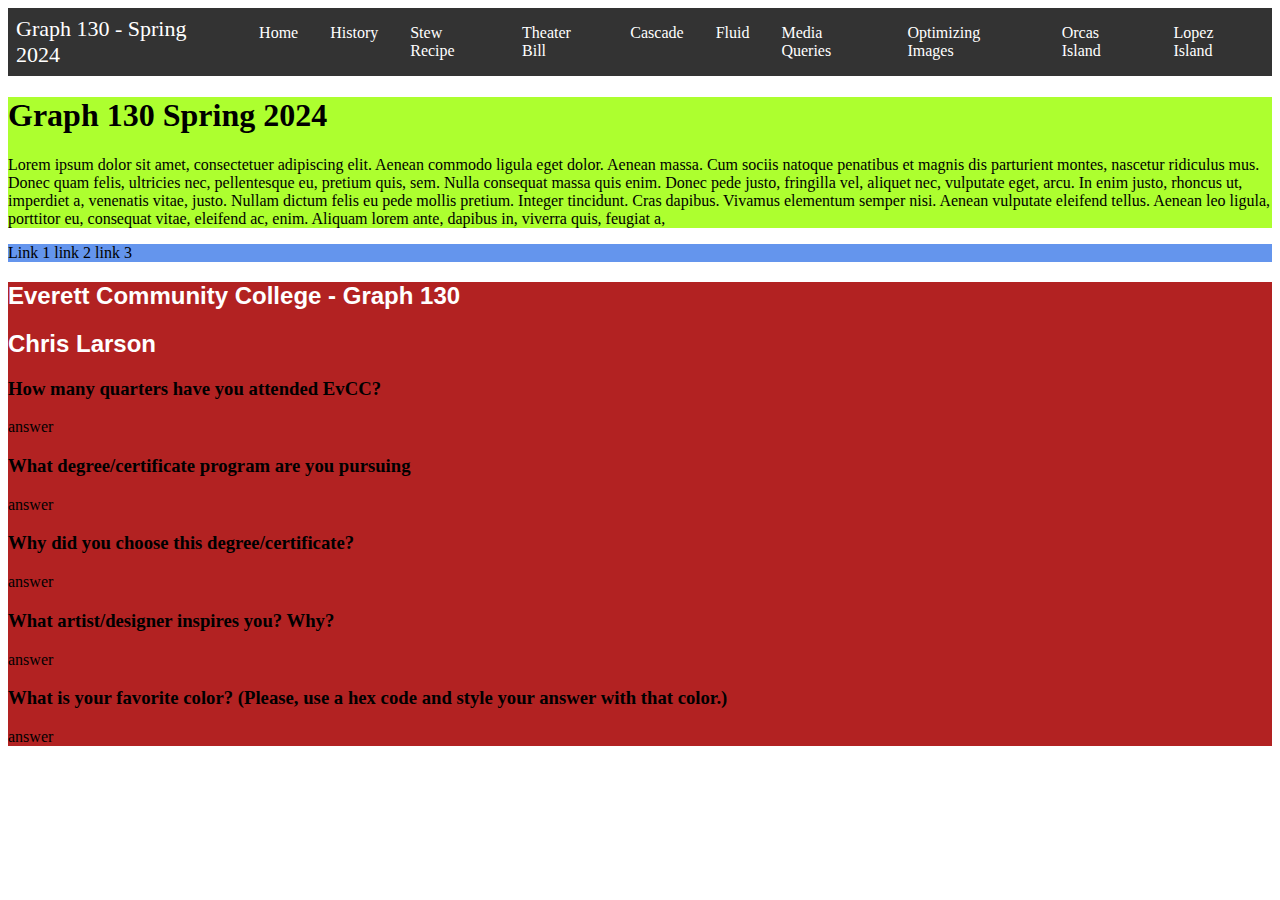
<file: index.html>
<!DOCTYPE html>
<html lang="en">
<head>
    <meta charset="UTF-8">
    <meta name="viewport" content="width=device-width, initial-scale=1.0">
    <title>Graph 130a</title>
    <style>
        h2 {
            color:white;
            font-family: Arial, Helvetica, sans-serif;
        }
    </style>
    <link href="styles/mobile-nav.css" rel="stylesheet">
</head>
<body>
    <nav class="navbar">
        <div class="page-title">
            <p>
                Graph 130 - Spring 2024
            </p>
        </div>
        <a href="#" class="toggle-button">
            <span class="bar"></span>
            <span class="bar"></span>
            <span class="bar"></span>
        </a>
        <div class="navbar-links">
            <ul>
                <li><a href="#">Home</a></li>
                <li><a href="pages/history-refactor.html">History</a></li>
                <li><a href="pages/stew_recipe.html">Stew Recipe</a></li>
                <li><a href="pages/theater2.html">Theater Bill</a></li>
                <li><a href="pages/cascade.html">Cascade</a></li>
                <li><a href="pages/fluid.html">Fluid</a></li>
                <li><a href="pages/disco.html">Media Queries</a></li>
                <li><a href="pages/opt-images.html">Optimizing Images</a></li>
                <li><a href="pages/orcas.html">Orcas Island</a></li>
                <li><a href="pages/lopez.html">Lopez Island</a></li>
            </ul>
        </div>
    </nav>
    <header style="background-color: greenyellow;">
        <h1>Graph 130 Spring 2024</h1>
        <p>Lorem ipsum dolor sit amet, consectetuer adipiscing elit. Aenean commodo ligula eget dolor. Aenean massa. Cum sociis natoque penatibus et magnis dis parturient montes, nascetur ridiculus mus. Donec quam felis, ultricies nec, pellentesque eu, pretium quis, sem. Nulla consequat massa quis enim. Donec pede justo, fringilla vel, aliquet nec, vulputate eget, arcu. In enim justo, rhoncus ut, imperdiet a, venenatis vitae, justo. Nullam dictum felis eu pede mollis pretium. Integer tincidunt. Cras dapibus. Vivamus elementum semper nisi. Aenean vulputate eleifend tellus. Aenean leo ligula, porttitor eu, consequat vitae, eleifend ac, enim. Aliquam lorem ante, dapibus in, viverra quis, feugiat a,</p>
    </header>
    <nav style="background-color: cornflowerblue;">Link 1 link 2 link 3</nav>
    <main style="background-color: firebrick;">
        <h2>Everett Community College - Graph 130</h2>
        <h2>Chris Larson</h2>

<h3>How many quarters have you attended EvCC?</h3>
<p>answer</p>
<h3>What degree/certificate program are you pursuing</h3>
<p>answer</p>
<h3>Why did you choose this degree/certificate?</h3>
<p>answer</p>
<h3>What artist/designer inspires you? Why?</h3>
<p>answer</p>
<h3>What is your favorite color?  (Please, use a hex code and style your answer with that color.)</h3>
<p>answer</p>
    </main>
</body>
</html>
</file>
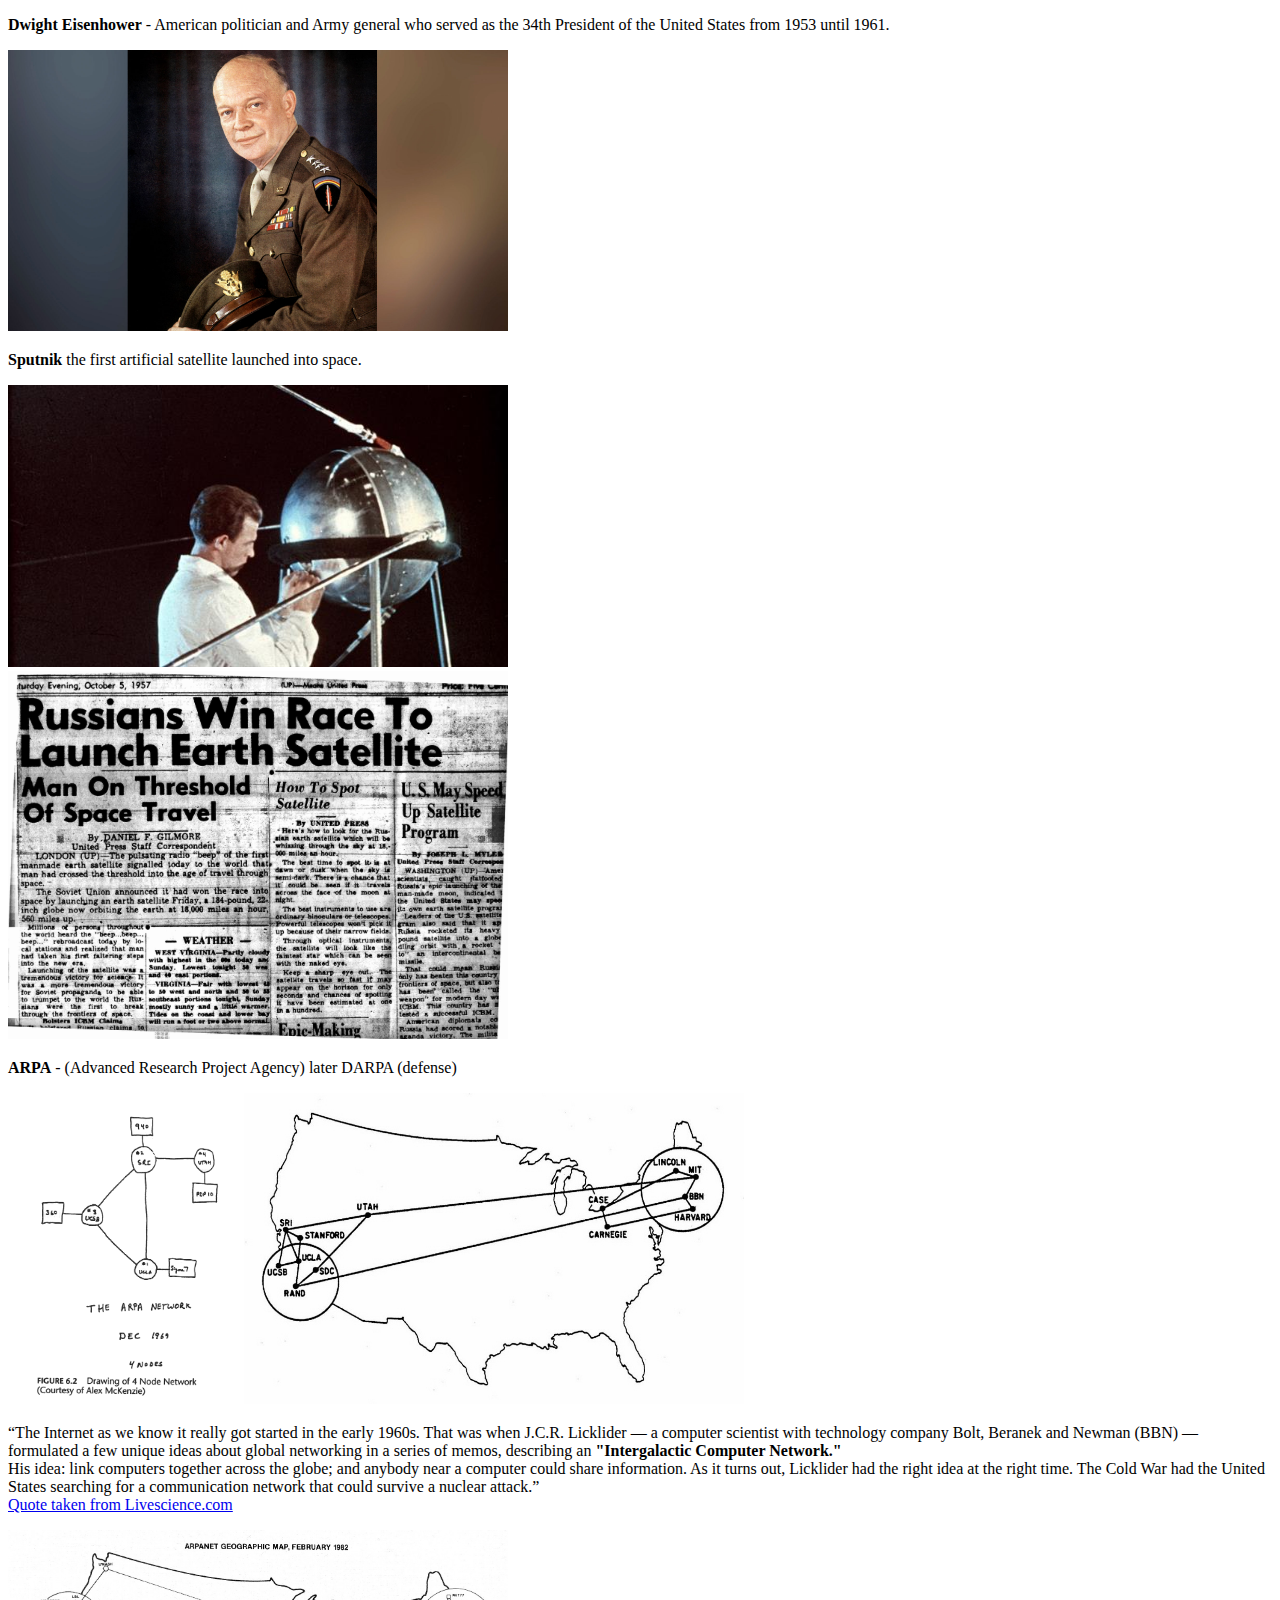
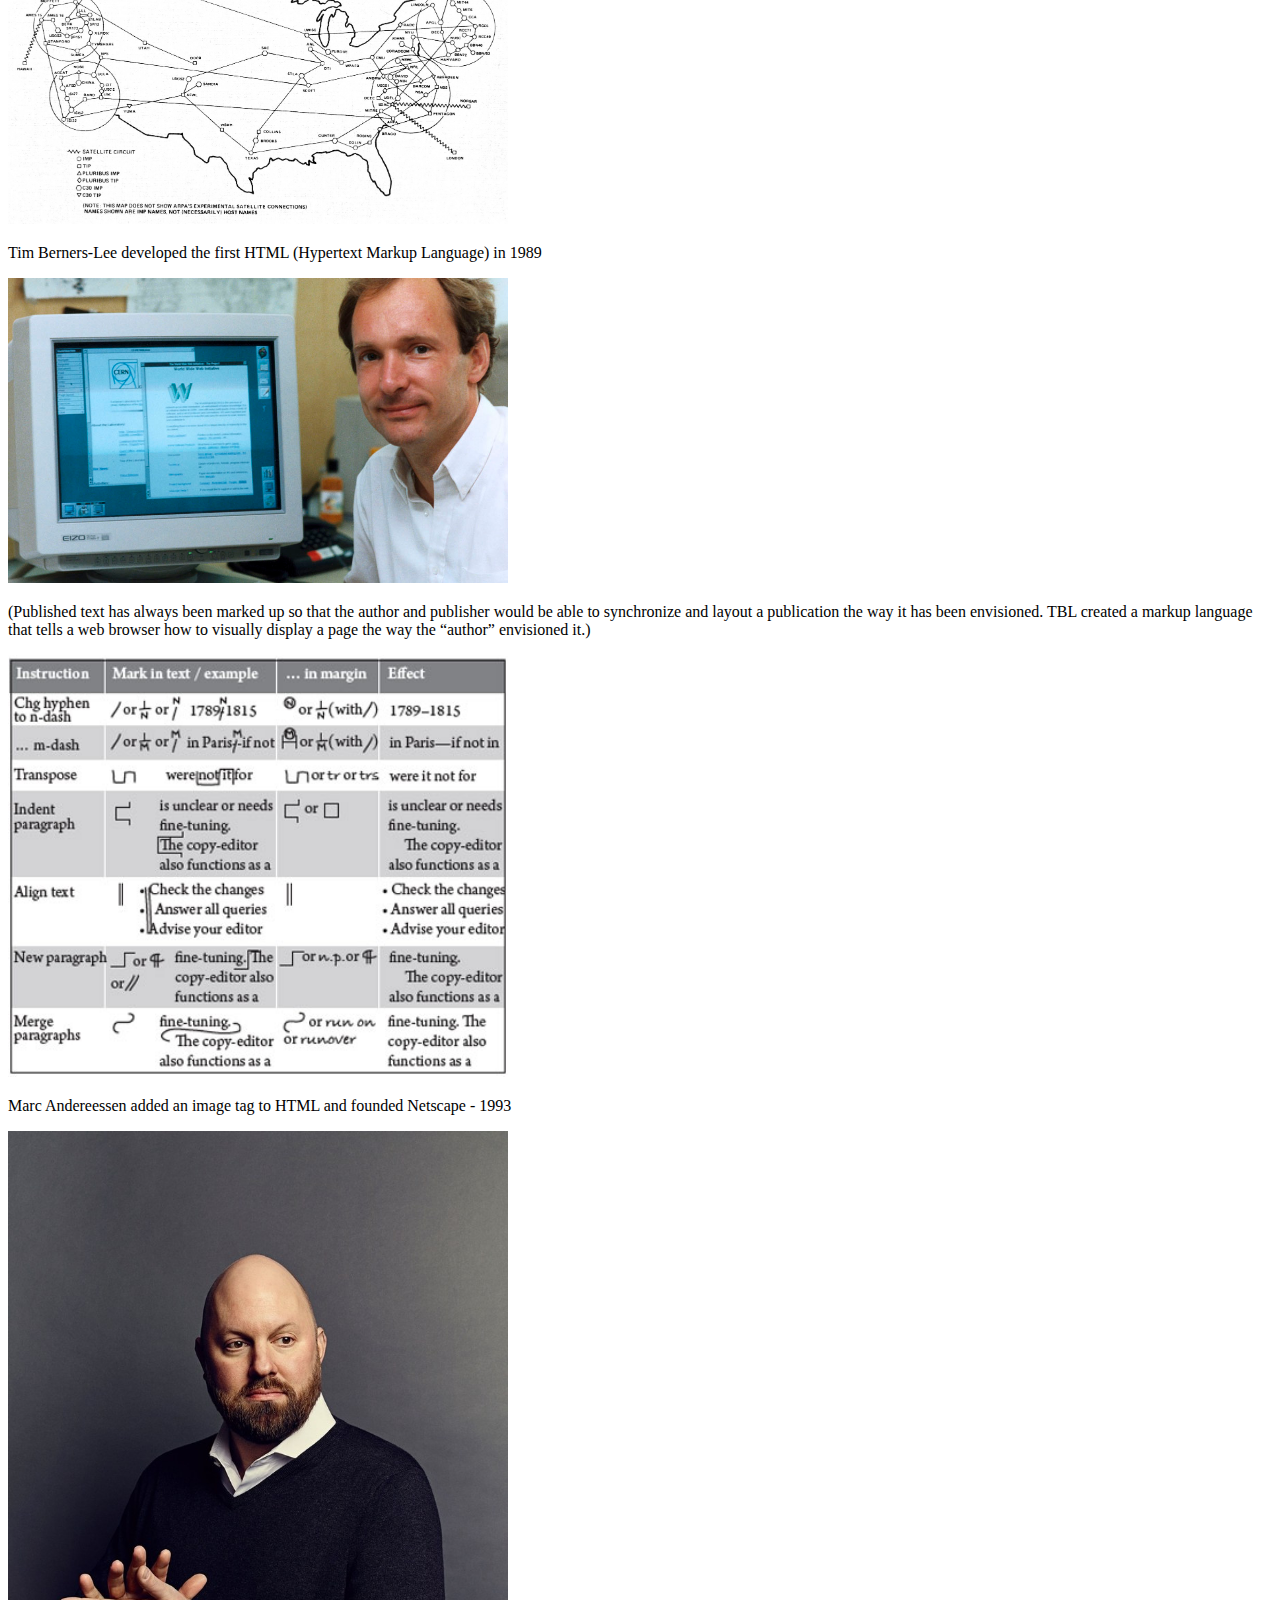
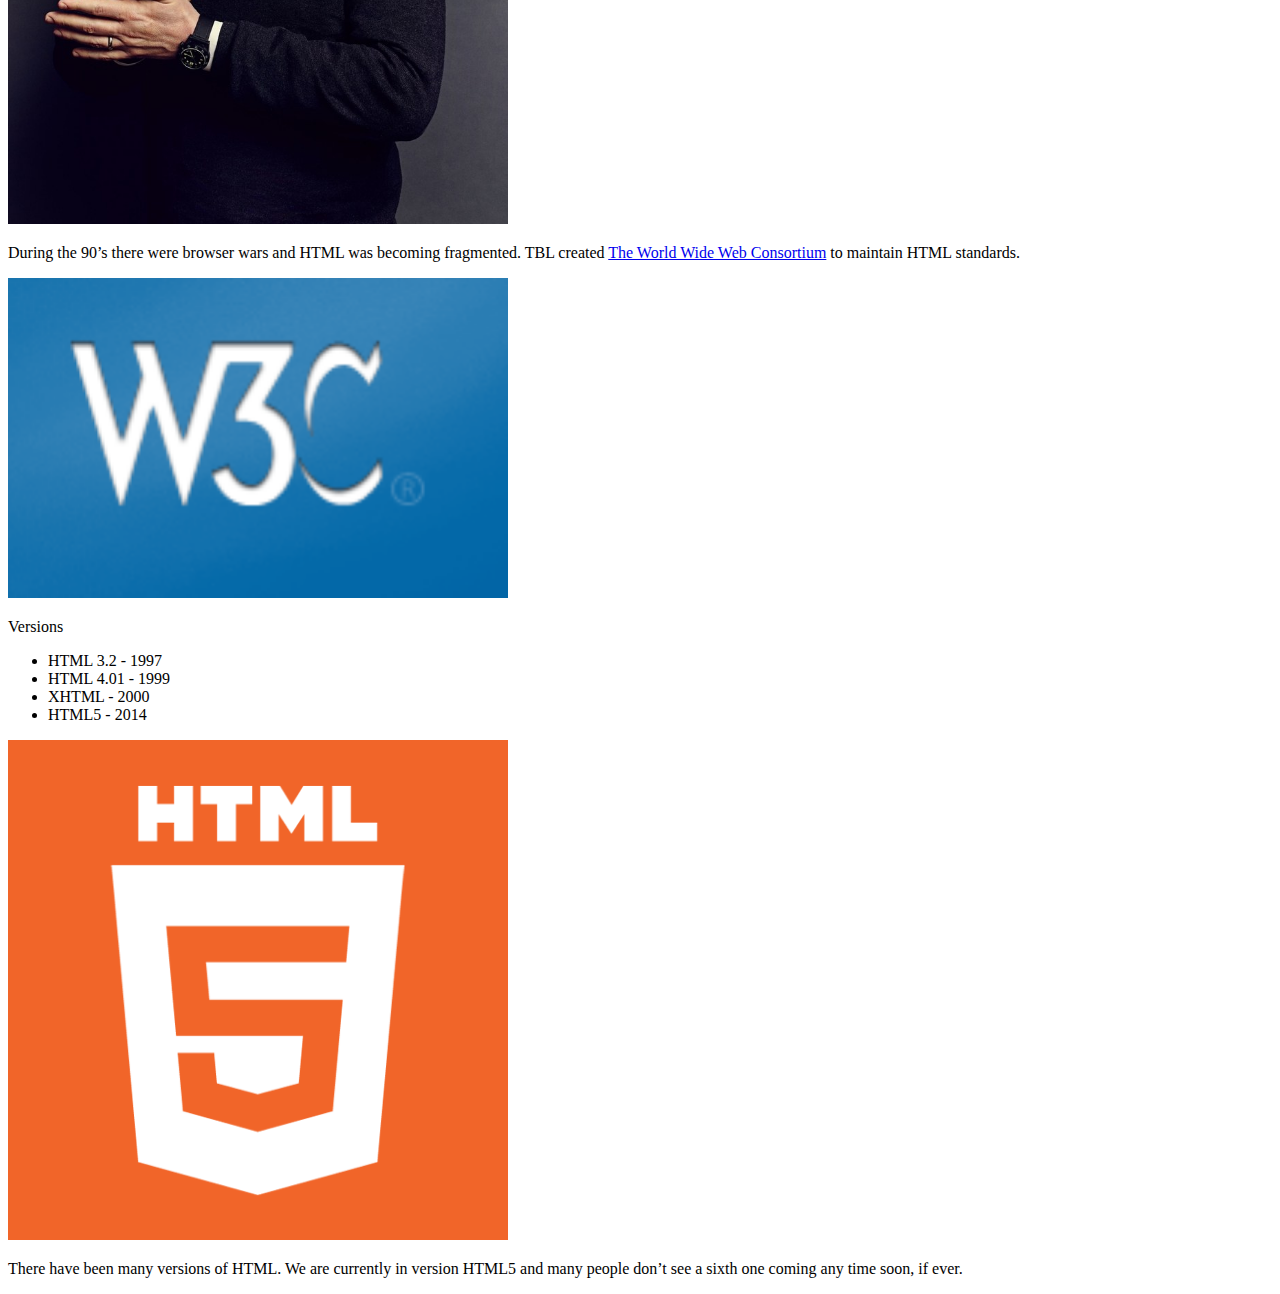
<file: pages/history.html>
<!DOCTYPE html>
<html lang="en">
<head>
    <meta charset="UTF-8">
    <meta name="viewport" content="width=device-width, initial-scale=1.0">
    <title>History Of The Internet - Briefly</title>
</head>
<body>
<p><b>Dwight Eisenhower</b> - American politician and Army general who served as the 34th President of the United States from 1953 until 1961.</p>
<img src="../images/1-ike.jpg" alt="President Eisenhower" width="500px">
<p><b>Sputnik</b> the first artificial satellite launched into space.</p>
<img src="../images/2-sputnik-1957.jpg" alt="Sputnik" width="500px"><br>
<img src="../images/3-news-10-1957.jpg" alt="Newspaper" width="500px">
<p><b>ARPA</b> - (Advanced Research Project Agency) later DARPA (defense)</p>
<img src="../images/4-arpanet2.gif" alt="ARPA" height="300px">
<img src="../images/5-early-arpanet.jpg" alt="ARPA" width="500px">

<p>“The Internet as we know it really got started in the early 1960s. That was when J.C.R. Licklider — a computer scientist with technology company Bolt, Beranek and Newman (BBN) — formulated a few unique ideas about global networking in a series of memos, describing an <b>"Intergalactic Computer Network."</b><br>
    His idea: link computers together across the globe; and anybody near a computer could share information. As it turns out, Licklider had the right idea at the right time. The Cold War had the United States searching for a communication network that could survive a nuclear attack.”<br>
<a href="https://www.livescience.com/42604-who-invented-the-internet.html" target="_blank">Quote taken from Livescience.com</a>
</p>
<img src="../images/6-apranet-82.jpg" alt="ARPA" width="500px">
<p>Tim Berners-Lee developed the first HTML (Hypertext Markup Language) in 1989</p>
<img src="../images/8-tim-berners-lee.jpg" alt="Tim Berners-Lee" width="500px">
    <p>(Published text has always been marked up so that the author and publisher would be able to synchronize and layout a 
    publication the way it has been envisioned. TBL created a markup language that tells a web browser how to visually display a page the way the “author” envisioned it.)</p>
   <img src="../images/7-proof-marks.jpg" alt="Proof Marks" width="500px">
<p>Marc Andereessen added an image tag to HTML and founded Netscape - 1993</p>
<img src="../images/9-marc-andreessen.jpg" alt="Marc" width="500px">
<p>During the 90’s there were browser wars and HTML was becoming fragmented. TBL created <a href="https://www.w3.org/" target="_blank">The World Wide Web Consortium</a> to maintain HTML standards.</p>
<img src="../images/12-w3c.png" alt="W3C" width="500px">
<p>Versions</p>
<ul>
    <li>HTML 3.2 - 1997</li>
    <li>HTML 4.01 - 1999</li>
    <li>XHTML - 2000</li>
    <li>HTML5 - 2014</li>
</ul>
<img src="../images/11-html5.png" alt="HTML5" width="500px">
<p>There have been many versions of HTML. We are currently in version HTML5 and many people don’t see a sixth one coming any time soon, if ever. </p>
</body>
</html>
</file>
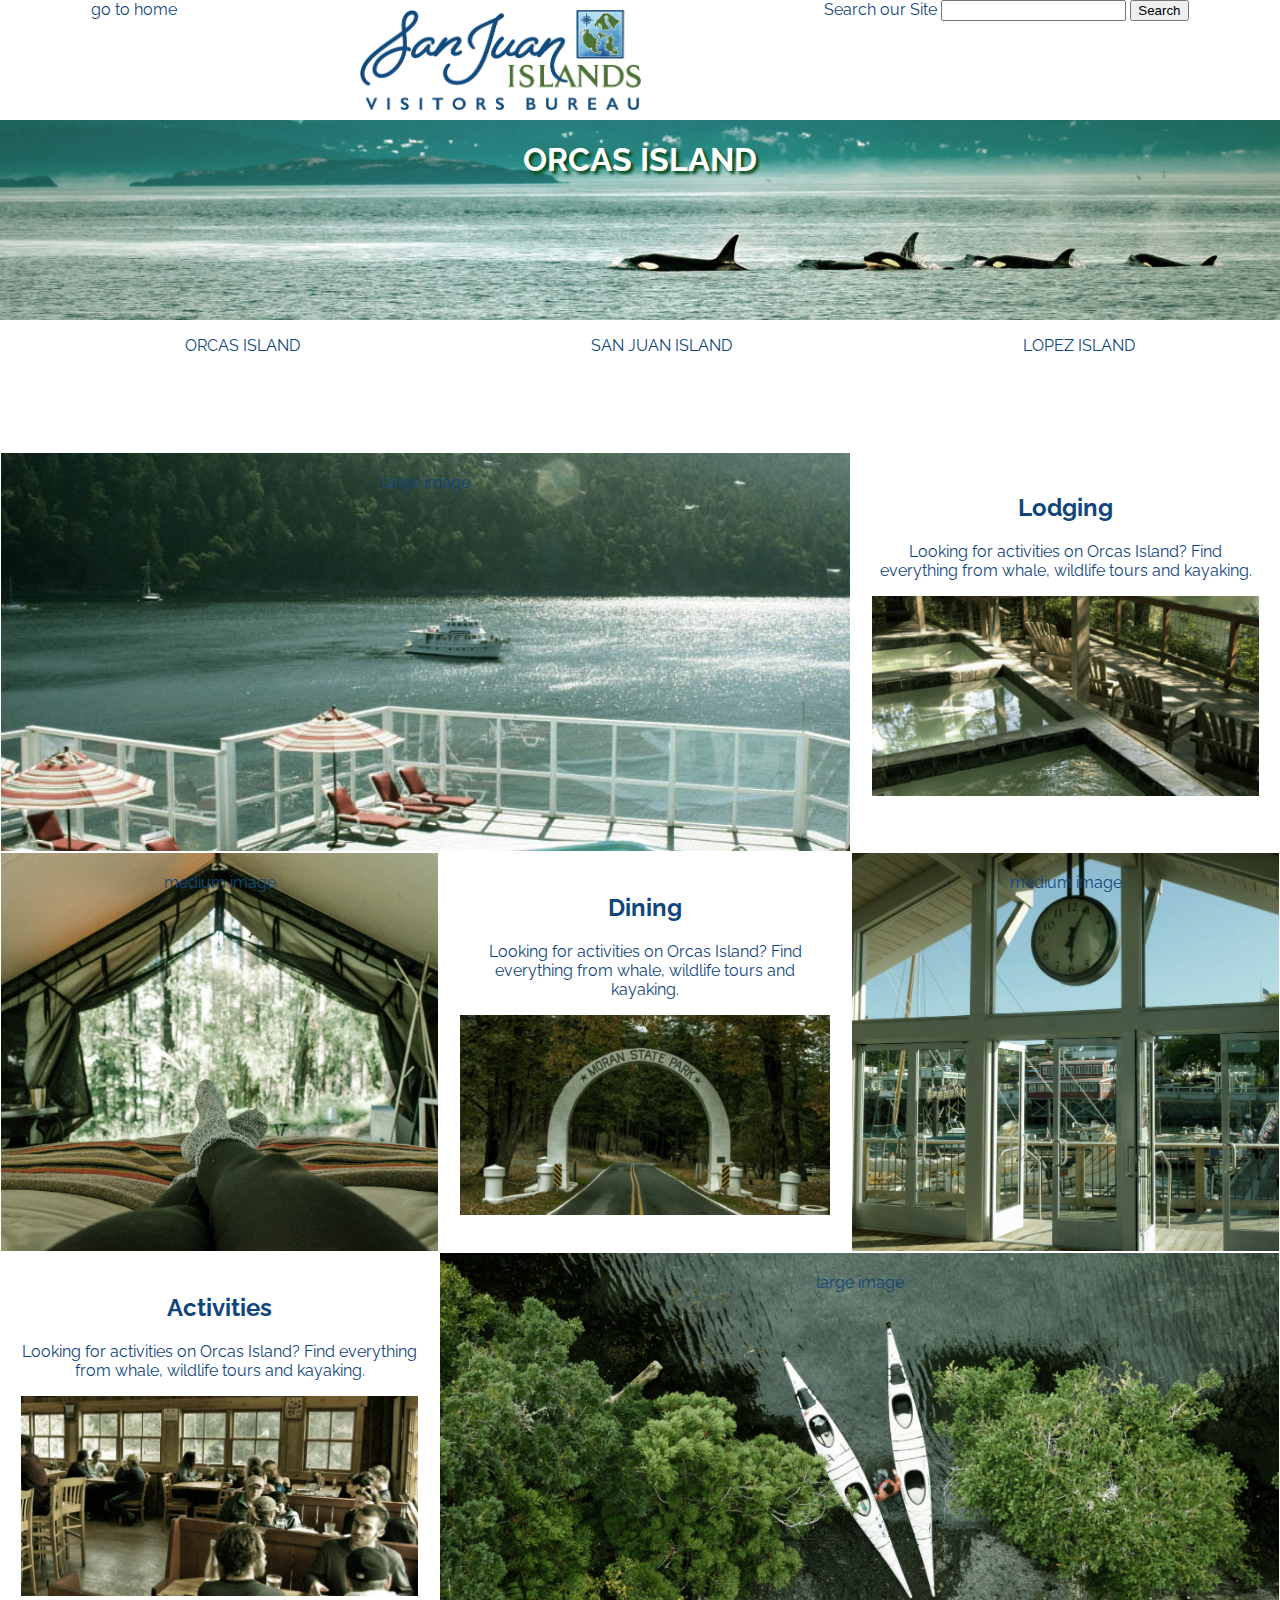
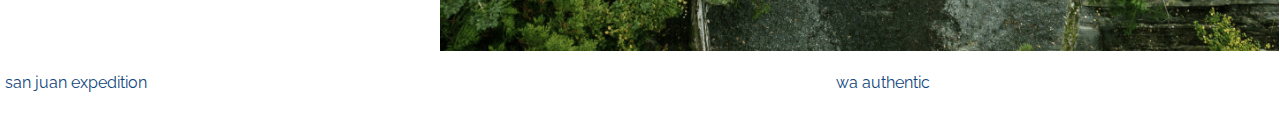
<file: pages/orcas.html>
<!DOCTYPE html>
<html lang="en">
<head>
    <meta charset="UTF-8">
    <meta name="viewport" content="width=device-width, initial-scale=1.0">
    <title>Orcas Island</title>
    <link href="../styles/islands.css" rel="stylesheet" type="text/css">
    <link rel="preconnect" href="https://fonts.googleapis.com">
<link rel="preconnect" href="https://fonts.gstatic.com" crossorigin>
<link href="https://fonts.googleapis.com/css2?family=Raleway:ital,wght@0,100;0,400;0,700;1,100&display=swap" rel="stylesheet">
<link href="../styles/mobile.css" rel="stylesheet">
</head>
<body>
    <header>
            <a href="../index.html" target="_blank">go to home</a>
            <img src="../images/SJIVB.png" alt="SJIVB" class="logo1">
            <search class="search">
                <form>
                    <label for="islands">Search our Site</label>
                    <input type="search"/>
                    <button type="submit">Search</button>
                </form> 
            </search>       
            
        <div class="hero-orcas">
            <h1>orcas island</h1>
        </div>
    </header>
    <nav class="island">
        <ul>
            <a href="orcas.html"><li>ORCAS ISLAND</li></a>
            <a href="sanjuan.html"><li>SAN JUAN ISLAND</li></a>
            <a href="lopez.html"><li>LOPEZ ISLAND</li></a>
        </ul>
    </nav>
    <main>
        <section class="item1">large image</section>
        <section class="item2">
            <div class="island-text">
                <h2>Lodging</h2>
                <p>Looking for activities on Orcas Island? Find everything from whale, wildlife tours and kayaking.</p>
            </div>
            <div class="pic2"></div>
        </section>
        <section class="item3">medium image</section>
        <section class="item4">
            <div class="island-text">
                <h2>Dining</h2>
                <p>Looking for activities on Orcas Island? Find everything from whale, wildlife tours and kayaking.</p>
            </div>
            <div class="pic4"></div>
        </section>
        <section class="item5">medium image</section>
        <section class="item6">
            <div class="island-text">
                <h2>Activities</h2>
                <p>Looking for activities on Orcas Island? Find everything from whale, wildlife tours and kayaking.</p>
            </div>
            <div class="pic6"></div>
        </section>
        <section class="item7">large image</section>
    </main>
    <footer>
        <p class="item8">san juan expedition</p>
        <p class="item10">wa authentic</p>
    </footer>    
    
</body>
</html>
</file>
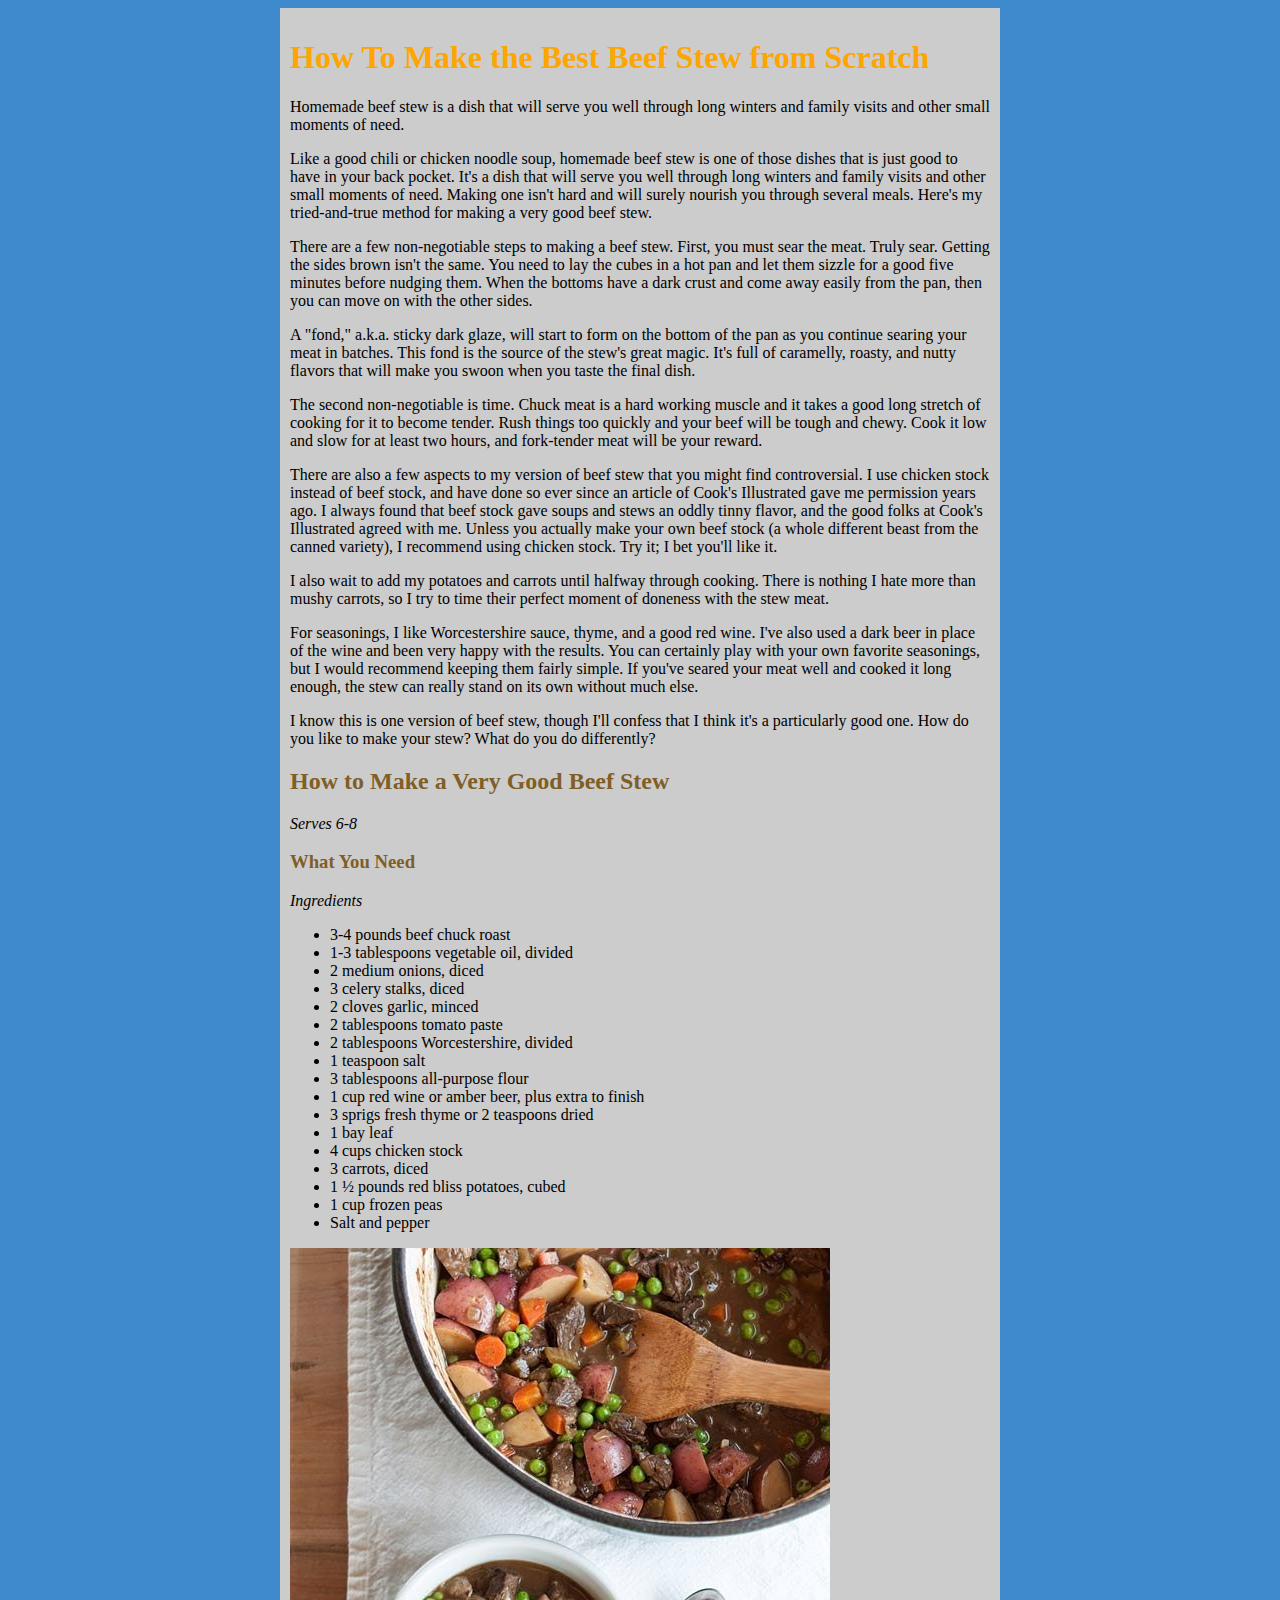
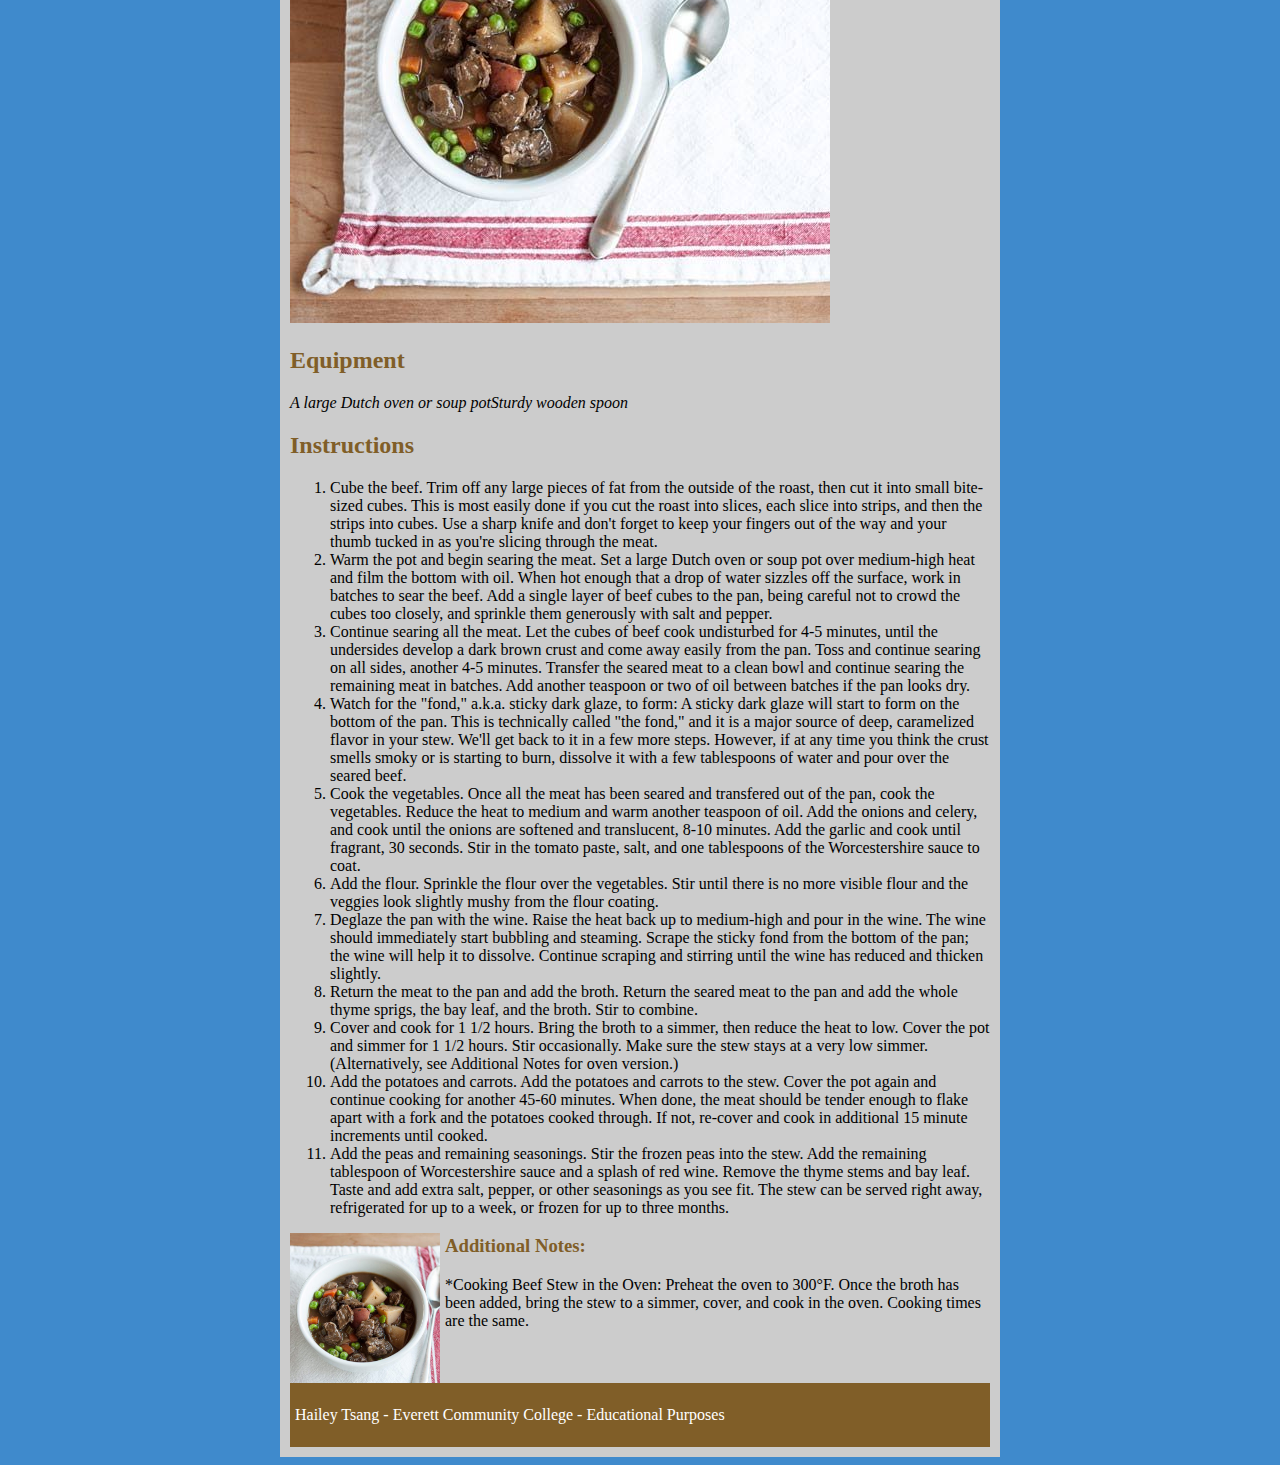
<file: pages/stew_recipe.html>
<!DOCTYPE html>
<html lang="en">
<head>
    <meta charset="UTF-8">
    <meta name="viewport" content="width=device-width, initial-scale=1.0">
    <link href="../styles/stew.css" rel="stylesheet" type="text/css">
    <link rel="stylesheet" href="../styles/mobile.css" type="text/css">
    <title>Stew Recipe</title>
    <!-- <style>
        i {
            color:brown;
        }

        .stew-content {
            width: 560px;
        }
    </style> -->

</head>
<body>
    <div class="stew-content">
    <h1 style="color:orange;font:26px;">How To Make the Best Beef Stew from Scratch</h1>

    <p>Homemade beef stew is a dish that will serve you well through long winters and family visits and other small moments of need.</p>

    <p>Like a good chili or chicken noodle soup, homemade beef stew is one of those dishes that is just good to have in your back pocket. It's a dish that will serve you well through long winters and family visits and other small moments of need. Making one isn't hard and will surely nourish you through several meals. Here's my tried-and-true method for making a very good beef stew.</p>

    <p>There are a few non-negotiable steps to making a beef stew. First, you must sear the meat. Truly sear. Getting the sides brown isn't the same. You need to lay the cubes in a hot pan and let them sizzle for a good five minutes before nudging them. When the bottoms have a dark crust and come away easily from the pan, then you can move on with the other sides.</p>

    <p>A "fond," a.k.a. sticky dark glaze, will start to form on the bottom of the pan as you continue searing your meat in batches. This fond is the source of the stew's great magic. It's full of caramelly, roasty, and nutty flavors that will make you swoon when you taste the final dish.</p>

    <p>The second non-negotiable is time. Chuck meat is a hard working muscle and it takes a good long stretch of cooking for it to become tender. Rush things too quickly and your beef will be tough and chewy. Cook it low and slow for at least two hours, and fork-tender meat will be your reward.</p>

    <p>There are also a few aspects to my version of beef stew that you might find controversial. I use chicken stock instead of beef stock, and have done so ever since an article of Cook's Illustrated gave me permission years ago. I always found that beef stock gave soups and stews an oddly tinny flavor, and the good folks at Cook's Illustrated agreed with me. Unless you actually make your own beef stock (a whole different beast from the canned variety), I recommend using chicken stock. Try it; I bet you'll like it.</p>

    <p>I also wait to add my potatoes and carrots until halfway through cooking. There is nothing I hate more than mushy carrots, so I try to time their perfect moment of doneness with the stew meat.</p>

    <p>For seasonings, I like Worcestershire sauce, thyme, and a good red wine. I've also used a dark beer in place of the wine and been very happy with the results. You can certainly play with your own favorite seasonings, but I would recommend keeping them fairly simple. If you've seared your meat well and cooked it long enough, the stew can really stand on its own without much else.</p>

    <p>I know this is one version of beef stew, though I'll confess that I think it's a particularly good one. How do you like to make your stew? What do you do differently?</p>

    <h2>How to Make a Very Good Beef Stew</h2>

    <p><i>Serves 6-8</i></p>

    <h3>What You Need</h3>

    <p><i>Ingredients</i></p>
    <ul>
        <li>3-4 pounds beef chuck roast</li>
        <li>1-3 tablespoons vegetable oil, divided</li>
        <li>2 medium onions, diced</li>
        <li>3 celery stalks, diced</li>
        <li>2 cloves garlic, minced</li>
        <li>2 tablespoons tomato paste</li>
        <li>2 tablespoons Worcestershire, divided</li>
        <li>1 teaspoon salt</li>
        <li>3 tablespoons all-purpose flour</li>
        <li>1 cup red wine or amber beer, plus extra to finish</li>
        <li>3 sprigs fresh thyme or 2 teaspoons dried</li>
        <li>1 bay leaf</li>
        <li>4 cups chicken stock</li>
        <li>3 carrots, diced</li>
        <li>1 ½ pounds red bliss potatoes, cubed</li>
        <li>1 cup frozen peas</li>
        <li>Salt and pepper</li>
    </ul>
<img src="../images/hero2.jpg" alt="bowl of stew">
    <h2>Equipment</h2>
    <p><i>A large Dutch oven or soup potSturdy wooden spoon</i></p>

    <h2>Instructions</h2>
    <ol>
        <li>Cube the beef. Trim off any large pieces of fat from the outside of the roast, then cut it into small bite-sized cubes. This is most easily done if you cut the roast into slices, each slice into strips, and then the strips into cubes. Use a sharp knife and don't forget to keep your fingers out of the way and your thumb tucked in as you're slicing through the meat.</li>

        <li>Warm the pot and begin searing the meat. Set a large Dutch oven or soup pot over medium-high heat and film the bottom with oil. When hot enough that a drop of water sizzles off the surface, work in batches to sear the beef. Add a single layer of beef cubes to the pan, being careful not to crowd the cubes too closely, and sprinkle them generously with salt and pepper.</li>

        <li>Continue searing all the meat. Let the cubes of beef cook undisturbed for 4-5 minutes, until the undersides develop a dark brown crust and come away easily from the pan. Toss and continue searing on all sides, another 4-5 minutes. Transfer the seared meat to a clean bowl and continue searing the remaining meat in batches. Add another teaspoon or two of oil between batches if the pan looks dry.</li>

        <li>Watch for the "fond," a.k.a. sticky dark glaze, to form: A sticky dark glaze will start to form on the bottom of the pan. This is technically called "the fond," and it is a major source of deep, caramelized flavor in your stew. We'll get back to it in a few more steps. However, if at any time you think the crust smells smoky or is starting to burn, dissolve it with a few tablespoons of water and pour over the seared beef.</li>

        <li>Cook the vegetables. Once all the meat has been seared and transfered out of the pan, cook the vegetables. Reduce the heat to medium and warm another teaspoon of oil. Add the onions and celery, and cook until the onions are softened and translucent, 8-10 minutes. Add the garlic and cook until fragrant, 30 seconds. Stir in the tomato paste, salt, and one tablespoons of the Worcestershire sauce to coat.</li>

        <li>Add the flour. Sprinkle the flour over the vegetables. Stir until there is no more visible flour and the veggies look slightly mushy from the flour coating.</li>

        <li>Deglaze the pan with the wine. Raise the heat back up to medium-high and pour in the wine. The wine should immediately start bubbling and steaming. Scrape the sticky fond from the bottom of the pan; the wine will help it to dissolve. Continue scraping and stirring until the wine has reduced and thicken slightly.</li>

        <li>Return the meat to the pan and add the broth. Return the seared meat to the pan and add the whole thyme sprigs, the bay leaf, and the broth. Stir to combine.</li>

        <li>Cover and cook for 1 1/2 hours. Bring the broth to a simmer, then reduce the heat to low. Cover the pot and simmer for 1 1/2 hours. Stir occasionally. Make sure the stew stays at a very low simmer. (Alternatively, see Additional Notes for oven version.)</li>

        <li>Add the potatoes and carrots. Add the potatoes and carrots to the stew. Cover the pot again and continue cooking for another 45-60 minutes. When done, the meat should be tender enough to flake apart with a fork and the potatoes cooked through. If not, re-cover and cook in additional 15 minute increments until cooked.</li>

        <li>Add the peas and remaining seasonings. Stir the frozen peas into the stew. Add the remaining tablespoon of Worcestershire sauce and a splash of red wine. Remove the thyme stems and bay leaf. Taste and add extra salt, pepper, or other seasonings as you see fit. The stew can be served right away, refrigerated for up to a week, or frozen for up to three months.</li>
    </ol>
<img src="../images/hero.jpg" alt="bowl of stew" style="float:left;margin-right:5px;"width="150px">
    <h3>Additional Notes:</h3>

    <p>*Cooking Beef Stew in the Oven: Preheat the oven to 300°F. Once the broth has been added, bring the stew to a simmer, cover, and cook in the oven. Cooking times are the same.</p>
    <footer>
        <p>Hailey Tsang - Everett Community College - Educational Purposes</p>
    </footer>
    </div>

</body>
</html>
</file>
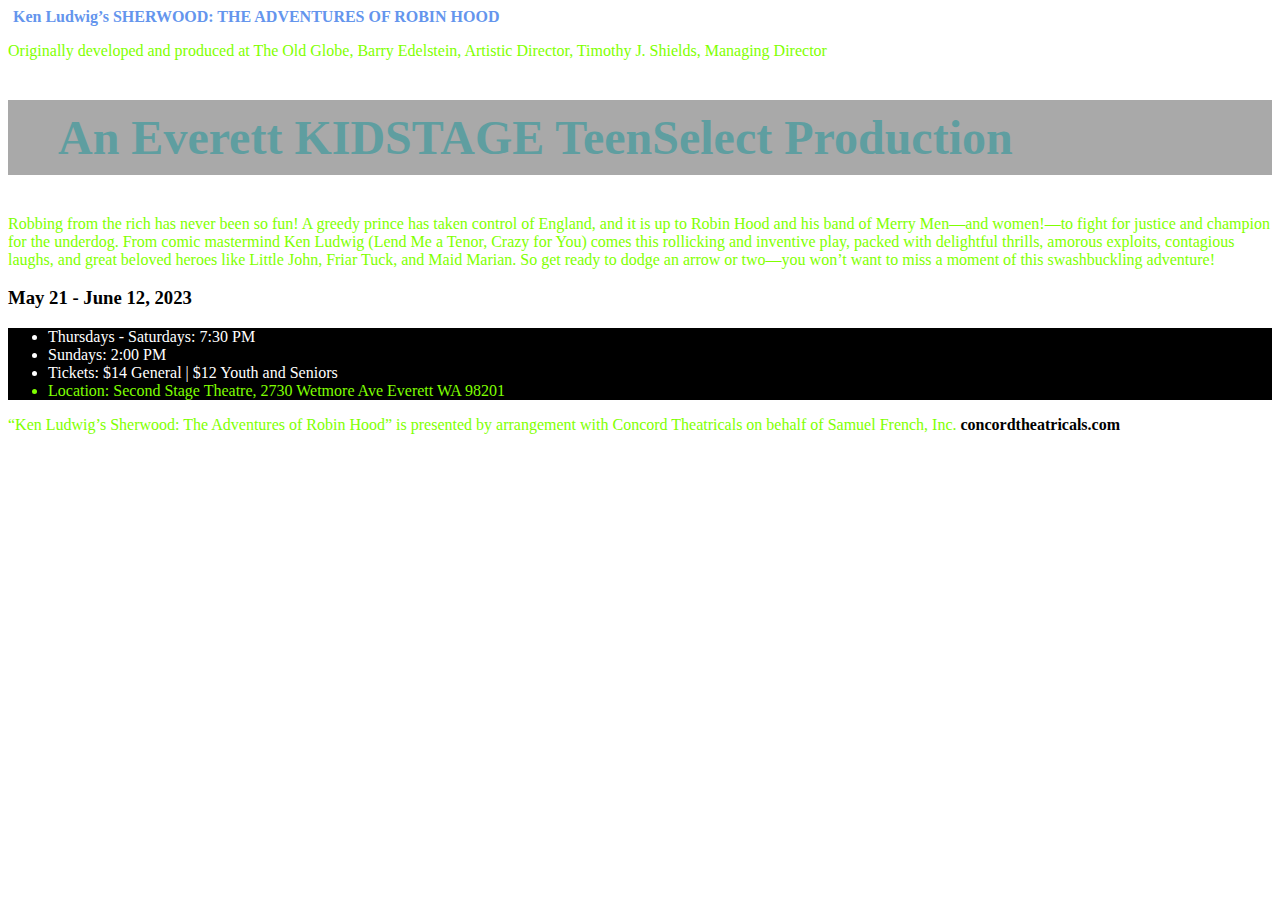
<file: pages/theater.html>
<!DOCTYPE html>
<html lang="en">
<head>
    <meta charset="UTF-8">
    <meta name="viewport" content="width=device-width, initial-scale=1.0">
    <title>Theater Bill</title>
    <style>
        p {
            color:chartreuse;
        }
        ul {
            background-color: black;
        }
        li {
            color:white;
        }
        a {
            color:black;
            font-weight: bold;
            text-decoration: none;
        }
    </style>
</head>
<body>
    <h1 style="color:cornflowerblue; font-size: 1em; margin:5px">Ken Ludwig’s SHERWOOD: THE ADVENTURES OF ROBIN HOOD</h1>
    <p>Originally developed and produced at The Old Globe, Barry Edelstein, Artistic Director, Timothy J. Shields, Managing Director</p>
    <h2 style="color:cadetblue; font-size:3em; padding:10px 30px 10px 50px; background-color:darkgrey">An Everett KIDSTAGE TeenSelect Production</h2>
    <p>Robbing from the rich has never been so fun! A greedy prince has taken control of England, and it is up to Robin Hood and his band of Merry Men—and women!—to fight for justice and champion for the underdog. From comic mastermind Ken Ludwig (Lend Me a Tenor, Crazy for You) comes this rollicking and inventive play, packed with delightful thrills, amorous exploits, contagious laughs, and great beloved heroes like Little John, Friar Tuck, and Maid Marian. So get ready to dodge an arrow or two—you won’t want to miss a moment of this swashbuckling adventure!</p>
    <h3>May 21 - June 12, 2023</h3>
    <ul>
        <li>Thursdays - Saturdays: 7:30 PM</li>
        <li>Sundays: 2:00 PM</li>
        <li>Tickets: $14 General | $12 Youth and Seniors</li>
        <li style="color:chartreuse;">Location: Second Stage Theatre, 2730 Wetmore Ave
            Everett WA 98201</li>
    </ul>
    <p>“Ken Ludwig’s Sherwood: The Adventures of Robin Hood” is presented by arrangement with Concord Theatricals on behalf of Samuel French, Inc. <a href="https://www.concordtheatricals.com/" target="_blank">concordtheatricals.com</a></p>
</body>
</html>
</file>
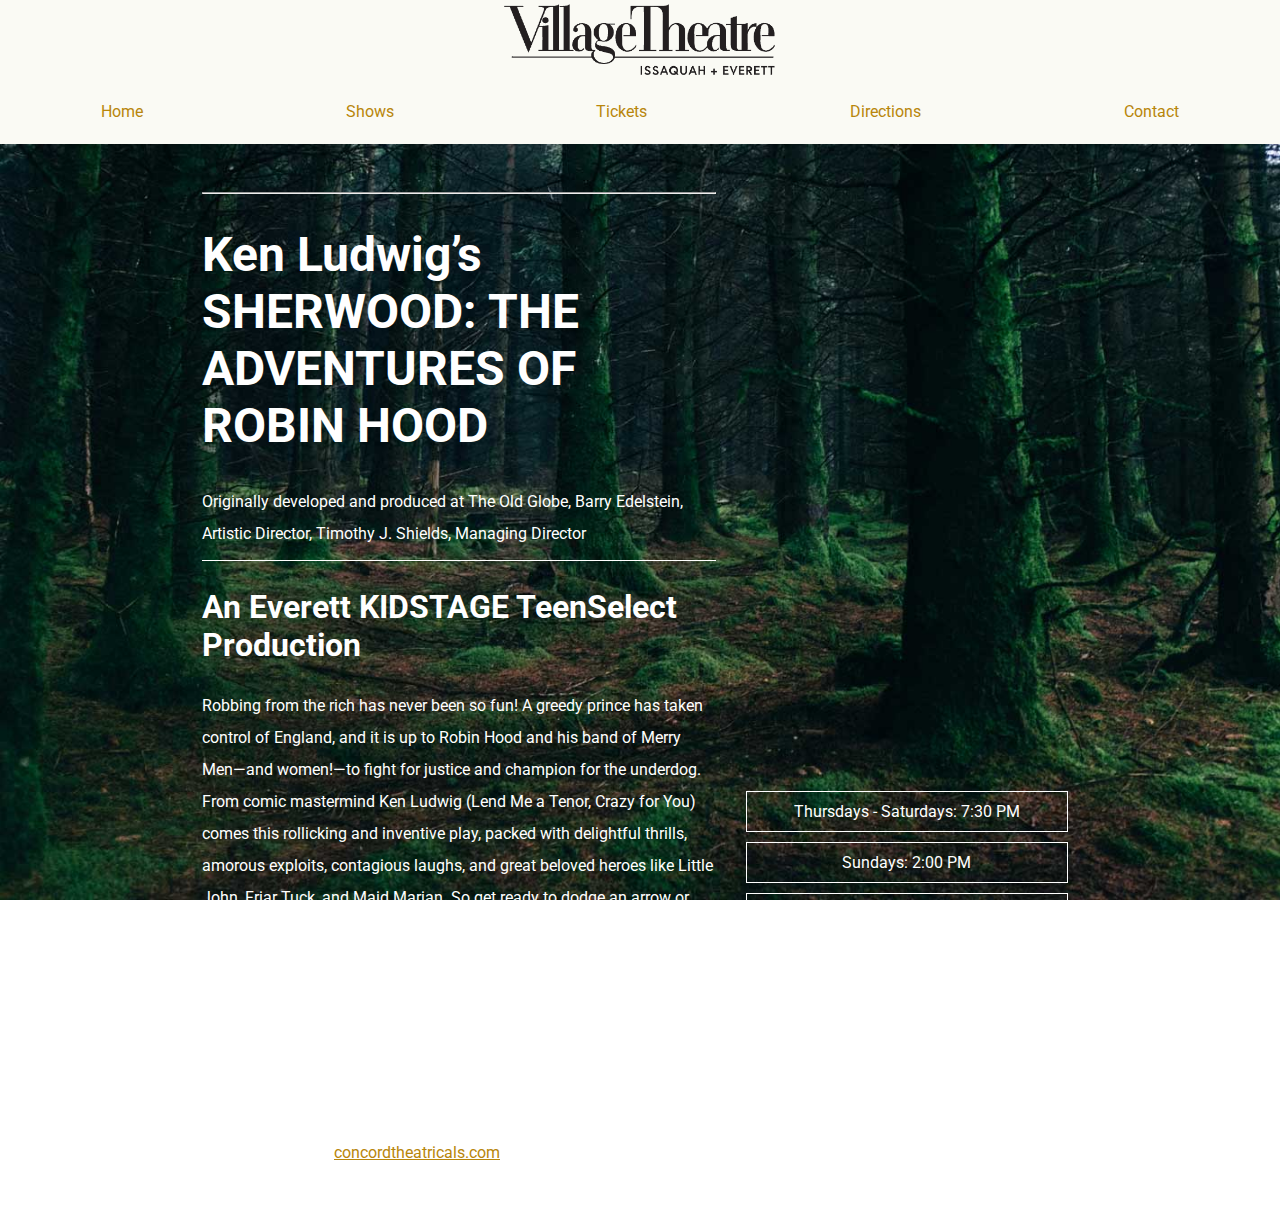
<file: pages/theater2.html>
<!DOCTYPE html>
<html lang="en">
<head>
    <meta charset="UTF-8">
    <meta name="viewport" content="width=device-width, initial-scale=1.0">
    <title>Theater Bill</title>
    <link href="../styles/theater.css" rel="stylesheet" type="text/css">
    <link rel="preconnect" href="https://fonts.googleapis.com">
    <link rel="preconnect" href="https://fonts.gstatic.com" crossorigin>
    <link href="https://fonts.googleapis.com/css2?family=Roboto:ital,wght@0,100;0,300;0,400;0,500;0,700;0,900;1,100;1,300;1,400;1,500;1,700;1,900&display=swap" rel="stylesheet">
    <link href="../styles/mobile.css" rel="stylesheet" type="text/css">
</head>
<body>
    <header>
        <img src="../images/theater-logo.png" width="100px" height="auto"/>
        <nav>
            <p>Home</p>
            <p>Shows</p>
            <p>Tickets</p>
            <p>Directions</p>
            <p>Contact</p>
        </nav>
    </header>
    <main>
        <article>
            <hr>
            <h1>Ken Ludwig’s SHERWOOD: THE ADVENTURES OF ROBIN HOOD</h1>
            <p>Originally developed and produced at The Old Globe, Barry Edelstein, Artistic Director, Timothy J. Shields, Managing Director</p>
            <h2>An Everett KIDSTAGE TeenSelect Production</h2>
            <p>Robbing from the rich has never been so fun! A greedy prince has taken control of England, and it is up to Robin Hood and his band of Merry Men—and women!—to fight for justice and champion for the underdog. From comic mastermind Ken Ludwig (Lend Me a Tenor, Crazy for You) comes this rollicking and inventive play, packed with delightful thrills, amorous exploits, contagious laughs, and great beloved heroes like Little John, Friar Tuck, and Maid Marian. So get ready to dodge an arrow or two—you won’t want to miss a moment of this swashbuckling adventure!</p>
            <h3>May 21 - June 12, 2023</h3>
        </article>
        <ul>
            <li>Thursdays - Saturdays: 7:30 PM</li>
            <li>Sundays: 2:00 PM</li>
            <li>Tickets: $14 General | $12 Youth and Seniors</li>
            <li>Location: Second Stage Theatre, 2730 Wetmore Ave
                Everett WA 98201</li>
        </ul>
    </main>
    <footer>
        <p>“Ken Ludwig’s Sherwood: The Adventures of Robin Hood” is presented by arrangement with Concord Theatricals on behalf of Samuel French, Inc. <a href="https://www.concordtheatricals.com/" target="_blank">concordtheatricals.com</a></p>
    </footer>
</body>
</html>
</file>
<file: styles/mobile-nav.css>
.navbar {
    display: flex;
    position:relative;
    justify-content: space-between;
    align-items: center;
    background-color: #333;
    color:white;
}

.page-title p {
    font-size:22px;
    margin: 8px;
}

.navbar-links {
    height: 100%;
}

.navbar-links ul {
    display: flex;
    margin:0;
    padding:0;
}

.navbar-links li {
    list-style: none;
}
.navbar-links li a {
    display: inline-block;
    text-decoration: none;
    color:white;
    padding:16px;
}
.navbar-links li:hover {
    background-color: #555;
}

/* toggle button styles */

.toggle-button {
    position: absolute;
    top:10px;
    right:16px;
    display: none;
    flex-direction: column;
    justify-content: space-between;
    width: 30px;
    height: 21px;
}
.toggle-button .bar {
    height: 3px;
    width: 100%;
    background-color: white;
    border-radius: 10px;
}

/* hamburger menu */
@media screen and (max-width:800px) {
    .navbar {
        flex-direction: column;
        align-items: flex-start;
    }
    .toggle-button {
        display: flex;
    }
    .navbar-links {
        display: none;
        width: 100%;
    }
    .navbar-links ul {
        width: 100%;
        flex-direction: column;
    }
    .navbar-links ul li {
        text-align: center;
    }
    .navbar-links ul li a {
        padding: 8px 16px;
    }
    .navbar-links.active {
        display: flex;
    }
    nav a {
        border:0px;
    }

}
</file>
<file: styles/islands.css>
:root {
    --blue:#11467D;
    --green:#4C7335 ;
    --white:#ffffff;
    font-family: 'Raleway', sans-serif;
    color:var(--blue);
}
body, header, main, footer, section, article, aside {
    margin:0px;
    padding:0px;
    box-sizing: border-box;
    font-size:16px;
}

main, header, nav ul, footer {
    display: grid;
    grid-template-columns:auto auto auto;
    /* background-color: lightgray; */
}

main section {
    border:solid white 1px;
    text-align: center;
    padding:20px;
}

/* the following classes will govern the sections and make them work within the grid */
.item1, .item8 {
    grid-column-start: 1;
    grid-column-end: 3;
}
.item6 {
    grid-column-start: 1;
    grid-column-end: 2;
}
.pic6, .pic4, .pic2 {
    background-image: url(../images/sj-011.jpg);
    background-position: center;
    background-repeat: no-repeat;
    background-size: cover;
    height: 200px;
}
.pic2 {
    background-image: url(../images/sj-031.jpg);
}
.pic4 {
    background-image: url(../images/sj-039.jpg);
}
.item7 {
    grid-column-start: 2;
    grid-column-end: 4;
}
.item9, .hero-orcas {
    grid-column-start: 1;
    grid-column-end: 4;
}

/* styling elements */

header {
    background-color: var(--white);
    text-align: center;
}
.logo1 {
    height: 100px;
    width: auto;
    margin: 10px auto;
}
header a, header p, nav a, label {
    color:var(--blue);
    text-decoration: none;
}
.hero-orcas, main section {
    background-image: url(../images/sj-034.jpg);
    background-position: center;
    background-size: cover;
    background-repeat: no-repeat;
    height: 200px;
}
h1 {
    color: var(--white);
    text-transform: uppercase;
    text-shadow: #074817 3px 3px 3px;
}
nav ul {
    background-color:var(--white);
}
nav ul li {
    list-style-type:none;
    text-align: center;
    height: 100px;
}
nav ul li:hover {
    background-color:var(--green);
    color:var(--white);
}
main section {
    height: 400px;
}
.item1 {
    background-image: url(../images/sj-015.jpg);
}
.item3 {
    background-image: url(../images/sj-025.jpg);
}
.item5 {
    background-image: url(../images/sj-068.jpg);
}
.item7 {
    background-image: url(../images/sj-022.jpg);
}
.item2, .item4, .item6 {
    background-image: none;
}

footer {
    padding: 5px;
}
</file>
<file: styles/mobile.css>
@media screen and (max-width:768px) {
    main, footer, header, nav.island {
        display: block;
        width: 95%;
        margin:auto;
    }
    main article, main ul {
        width: 90%;
    }
    h1 {
        font-size: 2em;
    }
    h2 {
        font-size:1.3em;
    }

    /* below is the media query for fluid dimensions to convert the pure-g to a flex flow columns */
    .pure-g {
        flex-flow: column;
    }
    body.fluid {
        padding:10px;
    }
    body.fluid main, .zoe, .pure-u-1-3, .pure-u-2-3, .pure-u-1-5 {
        width: 100%;
    }
    .hero p {
        width: 95vw;
    }
    /* stew recipe and history mobile styles */
    .stew-content, .stew-content img, body.history img {
        width: 95%;
    }

}
</file>
<file: styles/stew.css>
@charset "UTF-8";
/*CSS Document**/

body {
    background:#3F8ACC;
}


.stew-content {
    background-color:#cccccc;
    width: 700px;
    padding:10px;
    margin:auto;
}

h1,h2,h3 {
    color:#805E28;
}   

footer {
    background-color:#805E28;
    color:white;
    padding-top:7px;
    padding-bottom:7px;
    clear:both;
    padding-left: 5px;
}
</file>
<file: styles/theater.css>
body {
    margin: 0px;
    padding: 0px;
    box-sizing: border-box;
    font-size:16px;
    font-family: "Roboto", sans-serif;
    background-image: url(../images/forest.jpg);
    background-size: cover;
    background-attachment: fixed;
    background-repeat: none;
}

nav {
    display: flex;
    flex-wrap: wrap;
}

nav p {
    display: flex;
    flex-grow: 1;
    justify-content: center;
    /* border: 1px white solid;
    background-color: slategray; */
}
header {
    background-color:rgb(250, 250, 244);
}

header img {
    display: block;
    margin: auto;
    height: 80px;
    width: auto;
}

main, footer {
    color:white;
    display: flex;
    width: 70%;
    justify-content: center;
    margin: 30px auto;
}

article {
    width: 60%;
    padding:10px;
}

article p {
    border-bottom:solid 1px white;
    padding-bottom: 10px;
}

main ul {
    width: 40%;
    padding:10px;
    align-self: flex-end;
}

main ul li {
    list-style-type: none;
    padding:10px;
    margin: 10px;
    border: solid white 1px;
    text-align: center;
}
nav p:hover,
main ul li:hover {
    background-color: white;
    color:slategray;
}

h1 {
    font-size:3em;
}
h2 {
    font-size:2em;
}
p {
    line-height: 2em;
}
nav p,
footer a {
    color:darkgoldenrod;
}
</file>
